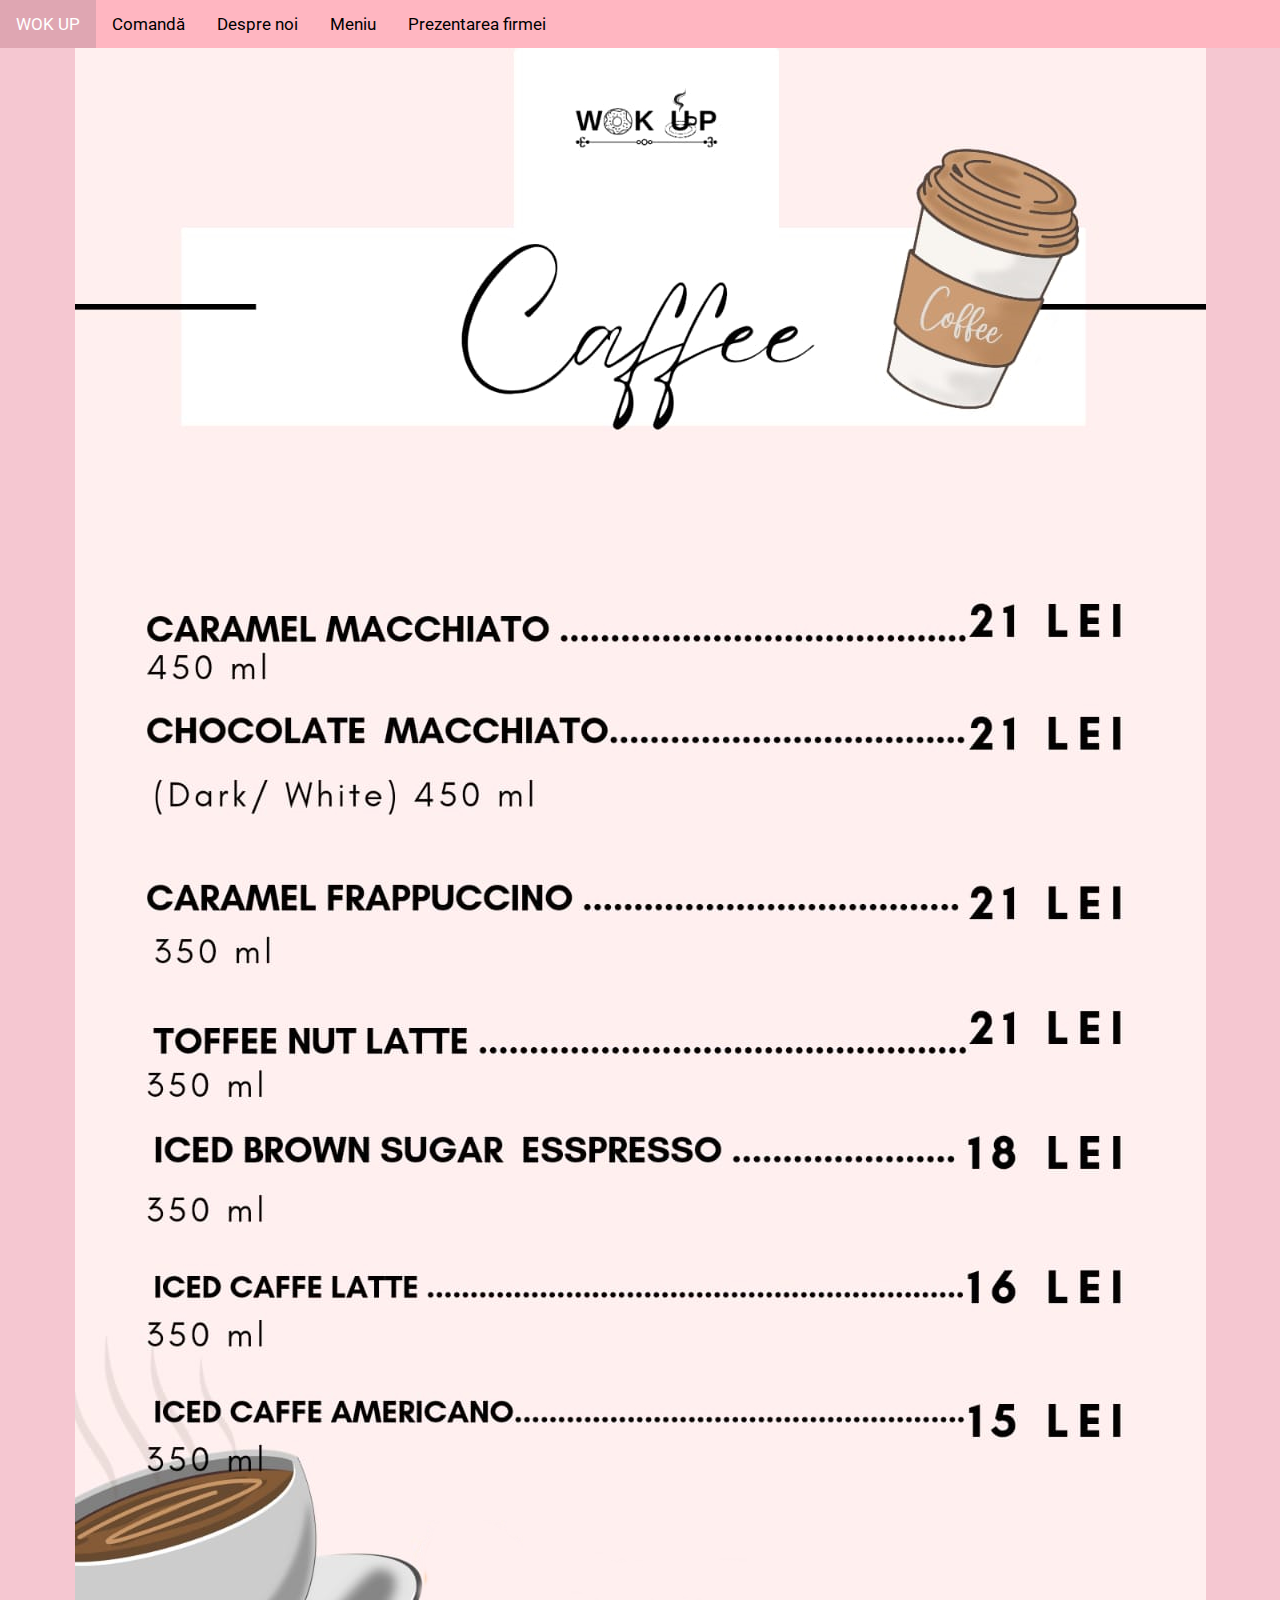
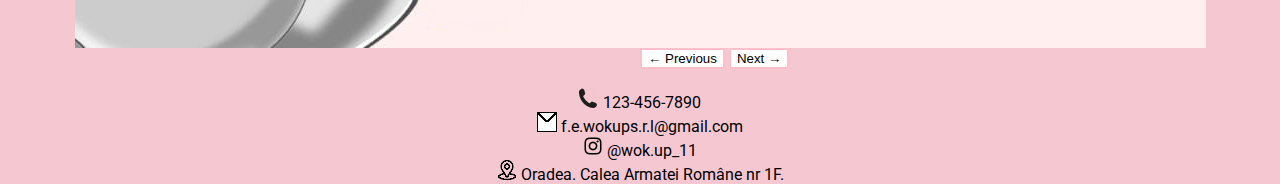
<file: meniu.html>
<!DOCTYPE html>
<html>

<head>
    <!-- Basic -->
    <meta charset="utf-8" />
    <meta name="viewport" content="width=device-width, initial-scale=1.0">
    <!-- Mobile Metas -->
    <meta name="viewport" content="width=device-width, initial-scale=1, shrink-to-fit=no" />
    <!-- Site Metas -->
    <meta name="description" content="The official website for F.E WOK UP S.R.L" />
    <meta name="author" content="Bacancios Damar" />
    <title>WOK UP</title>

    <!-- Custom styles for this template -->
    <link href="static/stylesheet.css" rel="stylesheet" />
    <link href="https://fonts.googleapis.com/css2?family=Roboto:wght@400;500;700&display=swap" rel="stylesheet">
    <style>
        body {
            background-color:  #f5c7d1; /* Replace #yourcolor with your desired color code */
        }
    </style>
</head>

<body>

    <div class="topnav" id="myTopnav">
        <a href="/index.html" class="active">WOK UP</a>
        <a href="comanda.html">Comandă</a>
        <a href="/despreNoi.html">Despre noi</a>
        <a href="/meniu.html">Meniu</a>
        <a href="/prezentareaFirmei.html">Prezentarea firmei</a>
        <a href="javascript:void(0);" style="font-size:15px;" class="icon" onclick="myFunction()">&#9776;</a>
    </div>

    <div class="image-container" id="image-container">
        <img src="/static/abc.jpg" alt="Transparent Image" id="current-image">
    </div>
    <div id="image-buttons" class="center mt-3">
        <button class="button button1" onclick="changeImage('prev')">&#8592; Previous</button>
        <button class="button button1" onclick="changeImage('next')">Next &#8594;</button>
    </div>

    <div class="mt-5"></div><br>

    <script>
        const images = ["/static/abc.jpg", "/static/coffee2.jpg", "/static/alcoolice.jpg", "/static/non-alcoolice.jpg", "/static/racoritoare.jpg", "/static/cakes.jpg", "/static/cakes2.jpg", "/static/sandwichuri.jpg" ];  // Add your image paths
        let currentImageIndex = 0;

        function changeImage(direction) {
            if (direction === 'next') {
                currentImageIndex = (currentImageIndex + 1) % images.length;
            } else if (direction === 'prev') {
                currentImageIndex = (currentImageIndex - 1 + images.length) % images.length;
            }

            const currentImage = document.getElementById('current-image');
            currentImage.src = images[currentImageIndex];
        }
    </script>

    <footer class="mb-5 small text-center footer">
        <div class="contact-info">
            <img class="contact-info-img" src="/static/phone-icon.png" alt="Phone Icon">
            <span>123-456-7890</span>
        </div>
        <div class="second-row">
            <img class="second-row-img" src="/static/mailLogo.png" alt="Second Logo">
            <span>f.e.wokups.r.l@gmail.com</span>
        </div>
        <div class="third-row">
            <img class="third-row-img" src="/static/instagramLogo.png" alt="Instagram Logo">
            <span>@wok.up_11</span>
        </div>
        <div class="fourth-row">
            <img class="fourth-row-img" src="/static/locationIcon.png" alt="Location Logo">
            <span>Oradea. Calea Armatei Române nr 1F.</span>
        </div>
    </footer>  
    <script>
        function myFunction() {
          var x = document.getElementById("myTopnav");
          if (x.className === "topnav") {
            x.className += " responsive";
          } else {
            x.className = "topnav";
          }
        }
    </script>
</body>

</html>
</file>
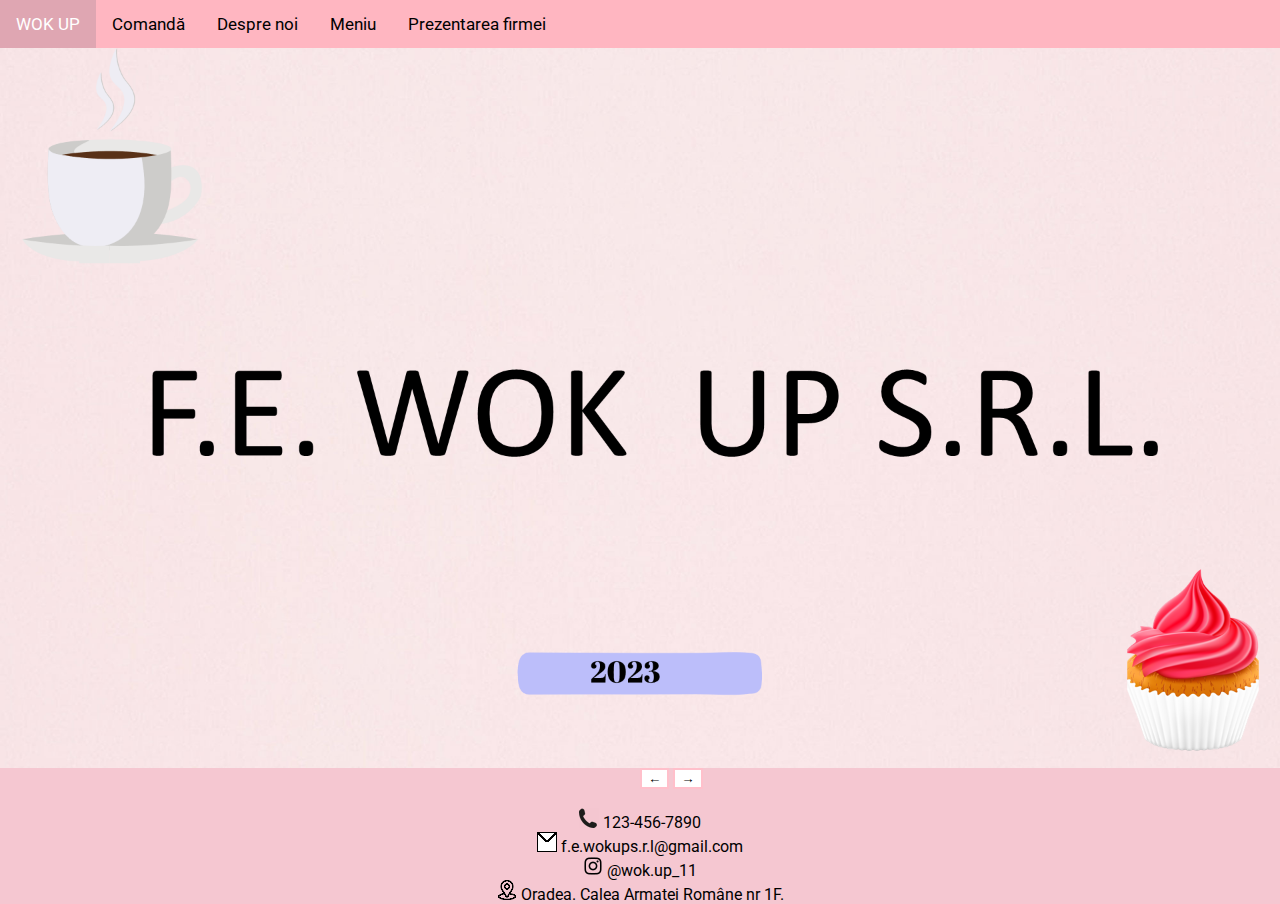
<file: prezentareaFirmei.html>
<!DOCTYPE html>
<html>

<head>
    <!-- Basic -->
    <meta charset="utf-8" />
    <meta name="viewport" content="width=device-width, initial-scale=1.0">
    <!-- Mobile Metas -->
    <meta name="viewport" content="width=device-width, initial-scale=1, shrink-to-fit=no" />
    <!-- Site Metas -->
    <meta name="description" content="The official website for F.E WOK UP S.R.L" />
    <meta name="author" content="Bacancios Damar" />
    <title>WOK UP</title>

    <!-- Custom styles for this template -->
    <link href="static/stylesheet.css" rel="stylesheet" />
    <link href="https://fonts.googleapis.com/css2?family=Roboto:wght@400;500;700&display=swap" rel="stylesheet">
    <style>
        body {
            background-color:  #f5c7d1; /* Replace #yourcolor with your desired color code */
        }
    </style>
</head>

<body>

    <div class="topnav" id="myTopnav">
        <a href="/index.html" class="active">WOK UP</a>
        <a href="comanda.html">Comandă</a>
        <a href="/despreNoi.html">Despre noi</a>
        <a href="/meniu.html">Meniu</a>
        <a href="/prezentareaFirmei.html">Prezentarea firmei</a>
        <a href="javascript:void(0);" style="font-size:15px;" class="icon" onclick="myFunction()">&#9776;</a>
    </div>

    <div class="image-container" id="image-container">
        <img src="/static/F.E._WOK_UP_S.R.L1.png" alt="Transparent Image" id="current-image">
    </div>
    <div id="image-buttons" class="center mt-3">
        <button class="button button1" onclick="changeImage('prev')">&#8592;</button>
        <button class="button button1" onclick="changeImage('next')">&#8594;</button>
    </div><br>

    <div class="mt-5"></div>
    
    <script>
        const images = ["/static/F.E._WOK_UP_S.R.L1.png", "/static/F.E._WOK_UP_S.R.L2.png", "/static/F.E._WOK_UP_S.R.L3.png", "/static/F.E._WOK_UP_S.R.L4.png", "/static/F.E._WOK_UP_S.R.L5.png", "/static/F.E._WOK_UP_S.R.L6.png", "/static/F.E._WOK_UP_S.R.L7.png", "/static/F.E._WOK_UP_S.R.L8.png", "/static/F.E._WOK_UP_S.R.L9.png", "/static/F.E._WOK_UP_S.R.L10.png", "/static/F.E._WOK_UP_S.R.L11.png", "/static/F.E._WOK_UP_S.R.L12.png", "/static/F.E._WOK_UP_S.R.L13.png", "/static/F.E._WOK_UP_S.R.L14.png", "/static/F.E._WOK_UP_S.R.L15.png", "/static/F.E._WOK_UP_S.R.L16.png", "/static/F.E._WOK_UP_S.R.L17.png", "/static/F.E._WOK_UP_S.R.L18.png", "/static/F.E._WOK_UP_S.R.L19.png", "/static/F.E._WOK_UP_S.R.L20.png", "/static/F.E._WOK_UP_S.R.L21.png", "/static/F.E._WOK_UP_S.R.L22.png", "/static/F.E._WOK_UP_S.R.L23.png", ];  // Add your image paths
        let currentImageIndex = 0;

        function changeImage(direction) {
            if (direction === 'next') {
                currentImageIndex = (currentImageIndex + 1) % images.length;
            } else if (direction === 'prev') {
                currentImageIndex = (currentImageIndex - 1 + images.length) % images.length;
            }

            const currentImage = document.getElementById('current-image');
            currentImage.src = images[currentImageIndex];
        }
    </script>

    <footer class="mb-5 small text-center footer">
        <div class="contact-info">
            <img class="contact-info-img" src="/static/phone-icon.png" alt="Phone Icon">
            <span>123-456-7890</span>
        </div>
        <div class="second-row">
            <img class="second-row-img" src="/static/mailLogo.png" alt="Second Logo">
            <span>f.e.wokups.r.l@gmail.com</span>
        </div>
        <div class="third-row">
            <img class="third-row-img" src="/static/instagramLogo.png" alt="Instagram Logo">
            <span>@wok.up_11</span>
        </div>
        <div class="fourth-row">
            <img class="fourth-row-img" src="/static/locationIcon.png" alt="Location Logo">
            <span>Oradea. Calea Armatei Române nr 1F.</span>
        </div>
    </footer>  
    <script>
        function myFunction() {
          var x = document.getElementById("myTopnav");
          if (x.className === "topnav") {
            x.className += " responsive";
          } else {
            x.className = "topnav";
          }
        }
    </script>
</body>
</html>
</file>
<file: static/stylesheet.css>
body {
  margin: 0;
  font-family: 'Roboto', Arial, sans-serif; /* Set the font-family to Roboto with Arial as fallback */
}

.topnav {
  overflow: hidden;
  background-color: lightpink;
}

.topnav a {
  float: left;
  display: block;
  color: black;
  text-align: center;
  padding: 14px 16px;
  text-decoration: none;
  font-size: 17px;
}

.active {
  background-color: pink;
  color: black;
}

.topnav .icon {
  display: none;
}

.dropdown {
  float: left;
  overflow: hidden;
}

.dropdown .dropbtn {
  font-size: 17px;    
  border: none;
  outline: none;
  color: black;
  padding: 14px 16px;
  background-color: inherit;
  font-family: inherit;
  margin: 0;
}

.dropdown-content {
  display: none;
  position: absolute;
  background-color: #f9f9f9;
  min-width: 160px;
  box-shadow: 0px 8px 16px 0px rgba(0,0,0,0.2);
  z-index: 1;
}

.dropdown-content a {
  float: none;
  color: black;
  padding: 12px 16px;
  text-decoration: none;
  display: block;
  text-align: left;
}

.topnav a:hover, .dropdown:hover .dropbtn {
  background-color: #dfa6b2;
  color: white;
}

.dropdown-content a:hover {
  background-color: #ddd;
  color: black;
}

.dropdown:hover .dropdown-content {
  display: block;
}

@media screen and (max-width: 600px) {
  .topnav a:not(:first-child), .dropdown .dropbtn {
    display: none;
  }
  .topnav a.icon {
    float: right;
    display: block;
  }
}

@media screen and (max-width: 600px) {
  .topnav.responsive {position: relative;}
  .topnav.responsive .icon {
    position: absolute;
    right: 0;
    top: 0;
  }
  .topnav.responsive a {
    float: none;
    display: block;
    text-align: left;
  }
  .topnav.responsive .dropdown {float: none;}
  .topnav.responsive .dropdown-content {position: relative;}
  .topnav.responsive .dropdown .dropbtn {
    display: block;
    width: 100%;
    text-align: left;
  }
}

/* not navbar related */
#myVideo {
  position: fixed;
  right: 0;
  bottom: 0;
  min-width: 100%;
  min-height: 100%;
  z-index: -1;
}

.footer {
  position: relative;
  left: 0;
  bottom: 0;
  width: 100%;
  color: black;
  text-align: center;
}

.center {
  display: block;
  margin-left: auto;
  width: 50%;
}

.logo {
  font-size: 32px;
  color:black;
  text-decoration: none;
  font-weight: 700;
  margin-right: 20px;
}

.responsive {
  max-width: 100%;
  height: auto;
}

/* image flexbox */
.image-container {
  display: flex;
  justify-content: center;
  align-items: center;
}

.image-container img {
  max-width: 100%; /* Ensure the image doesn't exceed the container width */
  height: auto; /* Maintain aspect ratio */
}

#menuWrapper {
  text-align: center; /* Center the content horizontally */
}

#menuItems {
  display: inline-block; /* Display the div as an inline-block element */
  border: 2px solid pink; /* Add a 2px solid pink border */
  padding: 10px; /* Add some padding inside the border */
  background-color: #f5c7d1; /* Set the background color to light pink */
  margin: 0 10px; /* Adjust margin to create space before and after the content */
}


#menuItems select {
  text-align-last: justify; /* Justify the options after line breaks */
  width: 200px; /* Adjust width as needed */
}

.button1 {
  background-color: white; 
  color: black; 
  border: 2px solid pink;
}

.button1:hover {
  background-color: pink;
  color: white;
}

.toggle-container {
  display: inline-block;
  margin-right: 20px; /* Adjust spacing between toggle switches as needed */
}

.toggle-text {
  display: block;
  margin-bottom: 5px; /* Adjust vertical spacing between text and toggle switch as needed */
}

#addressForm {
    display: none;
}

.toggle-container {
    margin-bottom: 10px; /* Adjust margin as needed */
}
</file>
